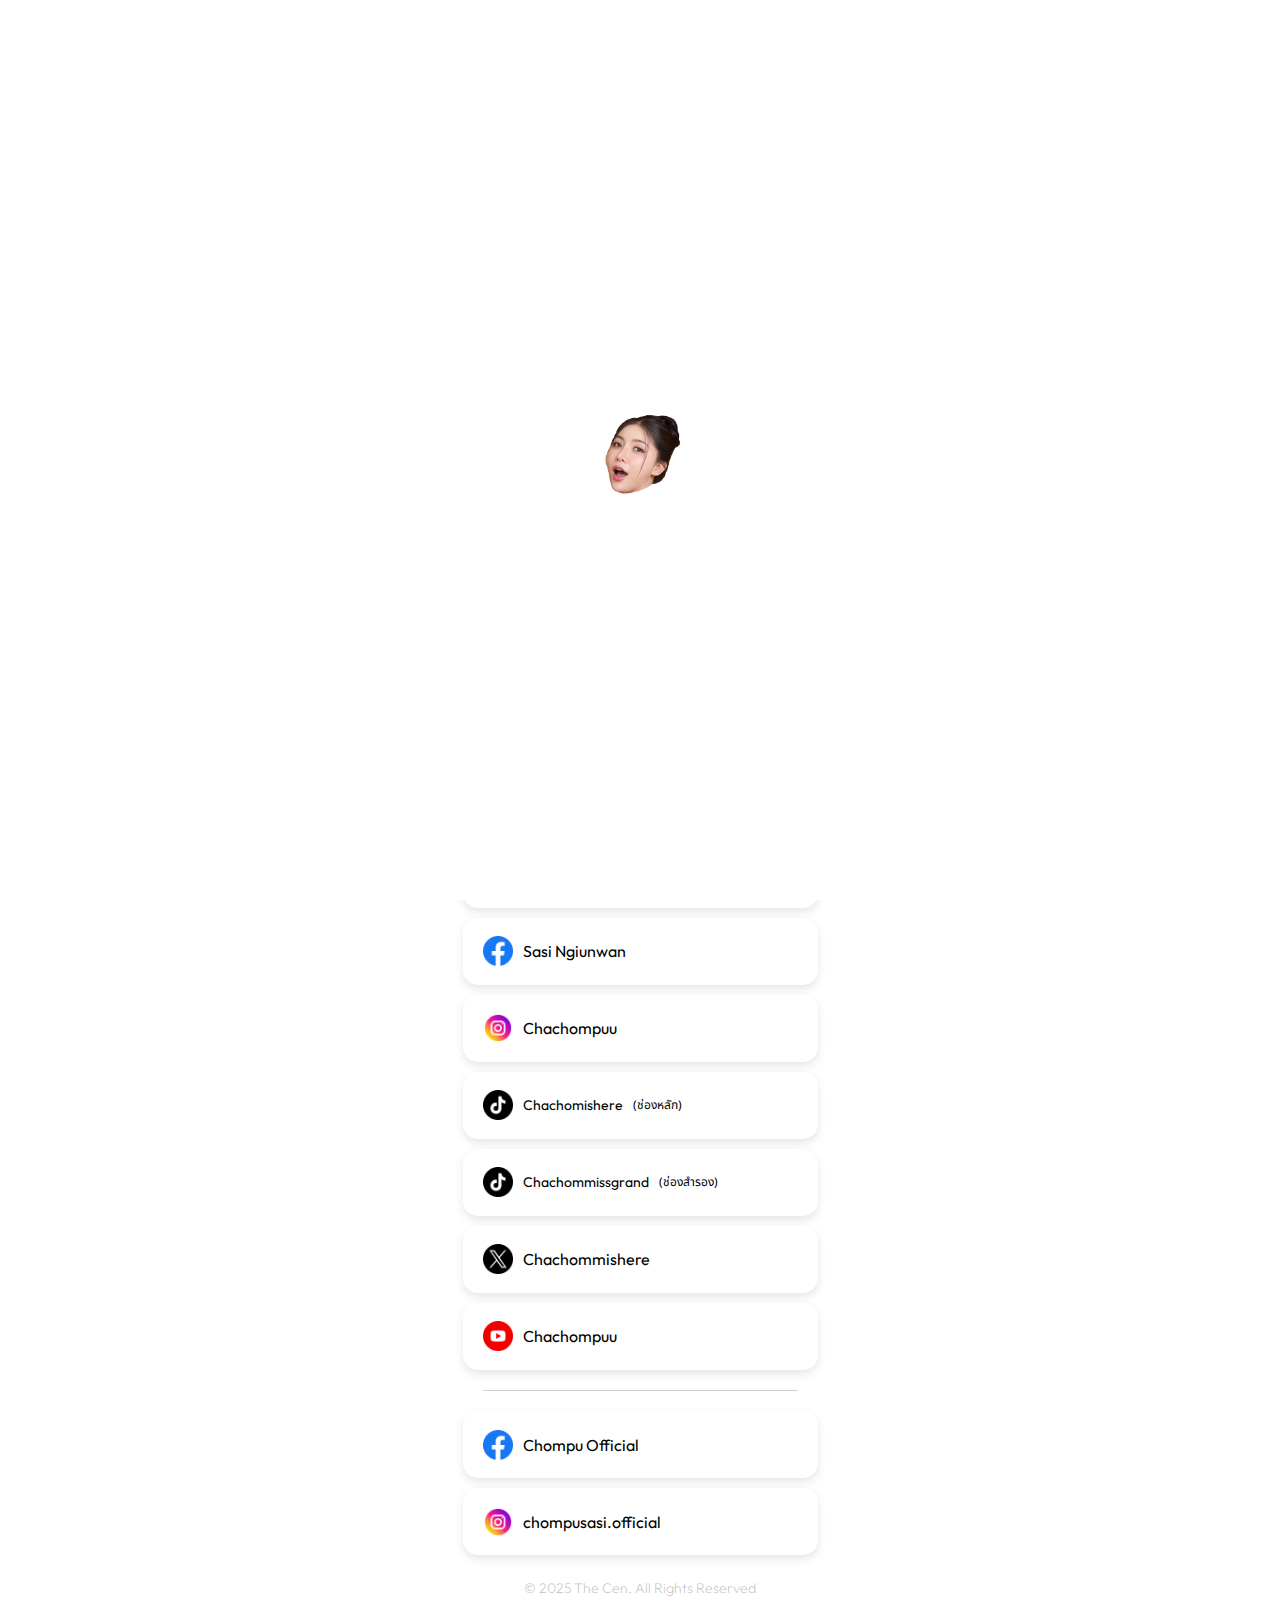
<file: index.html>
<!DOCTYPE html>
<html lang="en">
  <head>
    <meta charset="UTF-8" />
    <meta name="viewport" content="width=device-width, initial-scale=1.0" />
    <link rel="preconnect" href="https://fonts.googleapis.com" />
    <link rel="preconnect" href="https://fonts.gstatic.com" crossorigin />
    <link
      href="https://fonts.googleapis.com/css2?family=Outfit:wght@100..900&display=swap"
      rel="stylesheet"
    />
    <link rel="preconnect" href="https://fonts.googleapis.com" />
    <link rel="preconnect" href="https://fonts.gstatic.com" crossorigin />
    <link
      href="https://fonts.googleapis.com/css2?family=Noto+Sans+Thai:wght@100..900&display=swap"
      rel="stylesheet"
    />
    <link rel="stylesheet" href="./Styles/style.css" />
    <link
      rel="shortcut icon"
      href="./Assets/Images/1.png"
      type="image/x-icon"
    />
    <meta property="og:title" content="Chachom" />
    <meta
      property="og:description"
      content="Sasi Ngiunwan Miss Grand Chiang Rai 2025"
    />
    <meta
      property="og:image"
      content="https://pxtk.github.io/chachom/Assets/Images/ImageVote.jpg"
    />
    <meta property="og:url" content="https://pxtk.github.io/chachom/" />
    <meta property="og:type" content="website" />
    <meta name="twitter:card" content="summary_large_image" />
    <meta name="referrer" content="origin-when-cross-origin">

    <title>Chachom</title>

    <style>
      #loader {
        position: fixed;
        top: 0;
        left: 0;
        width: 100%;
        height: 100%;
        background-color: white;
        display: flex;
        justify-content: center;
        align-items: center;
        z-index: 9999;
      }
      #loader img {
        width: 120px;
        height: 120px;
        animation: fadeIn 1.5s infinite alternate;
      }
      /* @keyframes fadeIn {
            from { opacity: 0.5; }
            to { opacity: 1; }
        } */

      /* ซ่อนเนื้อหาหลักไว้ก่อน */
      #content {
        display: none;
      }

      /* ซ่อน scrollbar แต่ยังคงให้เลื่อนได้ */
      body,
      html {
        overflow: scroll; /* ซ่อน scrollbar โดยไม่ให้แสดง */
      }
      /* ซ่อน scrollbar สำหรับเว็บเบราว์เซอร์ที่ใช้ Webkit (Chrome, Safari, Edge) */
      ::-webkit-scrollbar {
        display: none; /* ซ่อน scrollbar */
      }
    </style>
  </head>
  <body>
    <!-- LOADER -->
    <div id="loader">
      <img id="loading-image" src="./Assets/Images/1.png" alt="Loading..." />
    </div>

    <div
      style="text-align: center; align-items: center; justify-content: center"
    >
      <div class="header">
        <div class="img">
          <img src="./Assets/Images/ImageVote.jpg" alt="" />
        </div>
      </div>
      <div
        style="
          display: flex;
          gap: 5px;
          align-items: center;
          justify-content: center;
        "
      >
        <div
          style="
            align-content: center;
            justify-content: center;
            display: flex;
            font-family: outfit;
            font-size: 26px;
          "
        >
          <p>Chachom</p>
        </div>
        <div
          style="display: flex; align-items: center; justify-content: center"
        >
          <img
            src="./Assets/Images/Veryify.png"
            alt=""
            width="14"
            height="14"
          />
        </div>
      </div>
      <div
        style="
          align-content: center;
          justify-content: center;
          display: flex;
          font-family: outfit;
          font-size: 16px;
        "
      >
        <div style="text-align: center">
          <p style="color: #bdbdbd; font-weight: 300">Sasi Ngiunwan</p>
          <p>Miss Grand Chiang Rai 2025</p>
        </div>
      </div>
    </div>

    <div class="social">
      <!-- QR -->
      <div class="manu">
        <div class="qrcode">
          <img src="./Assets/Images/QRCode.jpg" alt="" />
        </div>
      </div>
      <!-- ปุ่มดาวน์โหลด QR Code -->
      <div style="text-align: center; margin-top: 10px">
        <a href="./Assets/Images/QRCode.jpg" download="QRCode.jpg">
          <button
            style="
              padding: 10px 15px;
              font-size: 16px;
              border: none;
              background-color: #fff;
              box-shadow: 0 4px 10px rgba(0, 0, 0, 0.1);
              width: 40vh;
              color: black;
              font-family: outfit;
              border-radius: 5px;
              cursor: pointer;
            "
          >
            Save QR Code
          </button>
        </a>
      </div>

      <div class="custom-divider"></div>

      <!-- Popular Vote -->
      <div class="manu">
        <a
          href="https://missgrandthailand.com/miss/%e0%b8%a8%e0%b8%a8%e0%b8%b4-%e0%b9%80%e0%b8%ab%e0%b8%87%e0%b8%b5%e0%b8%a2%e0%b8%99%e0%b8%a7%e0%b8%b1%e0%b8%99/?focus=profile"
          style="text-decoration: none; font-family: outfit"
        >
          <div class="social">
            <div
              style="
                width: 30px;
                height: 30px;
                border-radius: 100px;
                overflow: hidden;
                object-fit: cover;
              "
            >
              <img
                src="./Assets/Images/13.jpg"
                alt=""
                style="width: 100%; height: 100%; object-fit: cover"
              />
            </div>
            <p style="font-family: outfit">Vote POPULAR VOTE (MGT13)</p>
          </div>
        </a>
      </div>

      <!-- Open Chat -->
      <div class="manu">
        <a
          href="https://line.me/ti/g2/mvtZ5nA-7Gc_7Iszs3bX-CyVpE6zEyFQBSnAZg?utm_source=invitation&utm_medium=link_copy&utm_campaign=default"
          style="text-decoration: none; font-family: outfit"
        >
          <div class="social">
            <img
              src="./Assets/Images/icons/OpenChat.png"
              alt=""
              width="30"
              height="30"
            />
            <p style="font-family: Noto Sans Thai">ด้อมชาชม</p>
          </div>
        </a>
      </div>

      <!-- Facebook -->
      <div class="manu">
        <a
          href="https://www.facebook.com/share/15vBTpzsGS/"
          style="text-decoration: none; font-family: outfit"
        >
          <div class="social">
            <img
              src="./Assets/Images/icons/Facebook.png"
              alt=""
              width="30"
              height="30"
            />
            <p>Sasi Ngiunwan</p>
          </div>
        </a>
      </div>

      <!-- Instagram -->
      <div class="manu">
        <a
          href="https://www.instagram.com/chachompuu/"
          style="text-decoration: none; font-family: outfit"
        >
          <div class="social">
            <img
              src="./Assets/Images/icons/Instagram.png"
              alt=""
              width="30"
              height="30"
            />
            <p>Chachompuu</p>
          </div>
        </a>
      </div>

      <!-- Tiktok1 -->
      <div class="manu">
        <a
          href="https://www.tiktok.com/@chachomishere?_t=ZS-8uSOHwWjU40&_r=1"
          style="text-decoration: none; font-family: outfit"
        >
          <div class="social">
            <img
              src="./Assets/Images/icons/Tiktok.png"
              alt=""
              width="30"
              height="30"
            />
            <p style="font-size: 14px">Chachomishere</p>
            <p style="font-family: Noto Sans Thai; font-size: 12px">
              (ช่องหลัก)
            </p>
          </div>
        </a>
      </div>

      <!-- Tiktok2 -->
      <div class="manu">
        <a
          href="https://www.tiktok.com/@missgrandchachom?_t=ZS-8uSOJG1aFbb&_r=1"
          style="text-decoration: none; font-family: outfit"
        >
          <div class="social">
            <img
              src="./Assets/Images/icons/Tiktok.png"
              alt=""
              width="30"
              height="30"
            />
            <p style="font-size: 14px">Chachommissgrand</p>
            <p style="font-family: Noto Sans Thai; font-size: 12px">
              (ช่องสำรอง)
            </p>
          </div>
        </a>
      </div>

      <!-- X -->
      <div class="manu">
        <a
          href="https://x.com/Chachommishere?t=QyCUQDH6dD4fNUWL7g4HEg&s=09"
          style="text-decoration: none; font-family: outfit"
        >
          <div class="social">
            <img
              src="./Assets/Images/icons/Twitter.png"
              alt=""
              width="30"
              height="30"
            />
            <p>Chachommishere</p>
          </div>
        </a>
      </div>

      <!-- Youtube -->
      <div class="manu">
        <a
          href="https://www.youtube.com/@chachompuu"
          style="text-decoration: none; font-family: outfit"
        >
          <div class="social">
            <img
              src="./Assets/Images/icons/Youtube.png"
              alt=""
              width="30"
              height="30"
            />
            <p>Chachompuu</p>
          </div>
        </a>
      </div>

      <div class="custom-divider"></div>

      <!-- Facebook -->
      <div class="manu">
        <a
          href="https://www.facebook.com/ChompusasiOfficial"
          style="text-decoration: none; font-family: outfit"
        >
          <div class="social">
            <img
              src="./Assets/Images/icons/Facebook.png"
              alt=""
              width="30"
              height="30"
            />
            <p>Chompu Official</p>
          </div>
        </a>
      </div>

      <!-- Instagram -->
      <div class="manu">
        <a
          href="https://www.instagram.com/chompusasi.official?utm_source=ig_web_button_share_sheet&igsh=ZDNlZDc0MzIxNw=="
          style="text-decoration: none; font-family: outfit"
        >
          <div class="social">
            <img
              src="./Assets/Images/icons/Instagram.png"
              alt=""
              width="30"
              height="30"
            />
            <p>chompusasi.official</p>
          </div>
        </a>
      </div>
    </div>

    <div
      style="
        height: 5vh;
        justify-content: center;
        display: flex;
        align-items: center;
        margin-top: 10px;
      "
    >
      <p
        style="
          font-family: outfit;
          font-weight: 200;
          text-align: center;
          color: rgb(192, 192, 192);
          font-size: 14px;
        "
      >
        © 2025 The Cen. All Rights Reserved
      </p>
    </div>

    <script>
      let images = ["./Assets/Images/1.png", "./Assets/Images/2.png"]; // ภาพที่ใช้สลับ
      let currentIndex = 0;
      let loaderImg = document.getElementById("loading-image");

      // ฟังก์ชันเปลี่ยนรูปทุกๆ 0.5 วินาที
      let imageInterval = setInterval(() => {
        currentIndex = (currentIndex + 1) % images.length;
        loaderImg.src = images[currentIndex];
      }, 500); // เปลี่ยนทุก 0.5 วินาที

      // ซ่อน Loader หลังจาก 2 วินาที
      window.onload = function () {
        window.scrollTo({ top: 0, behavior: "smooth" });

        setTimeout(() => {
          clearInterval(imageInterval); // หยุดการสลับภาพ
          document.getElementById("loader").style.display = "none";
          document.getElementById("content").style.display = "block";
        }, 2000); // 2 วินาที
      };
    </script>
  </body>
</html>
</file>
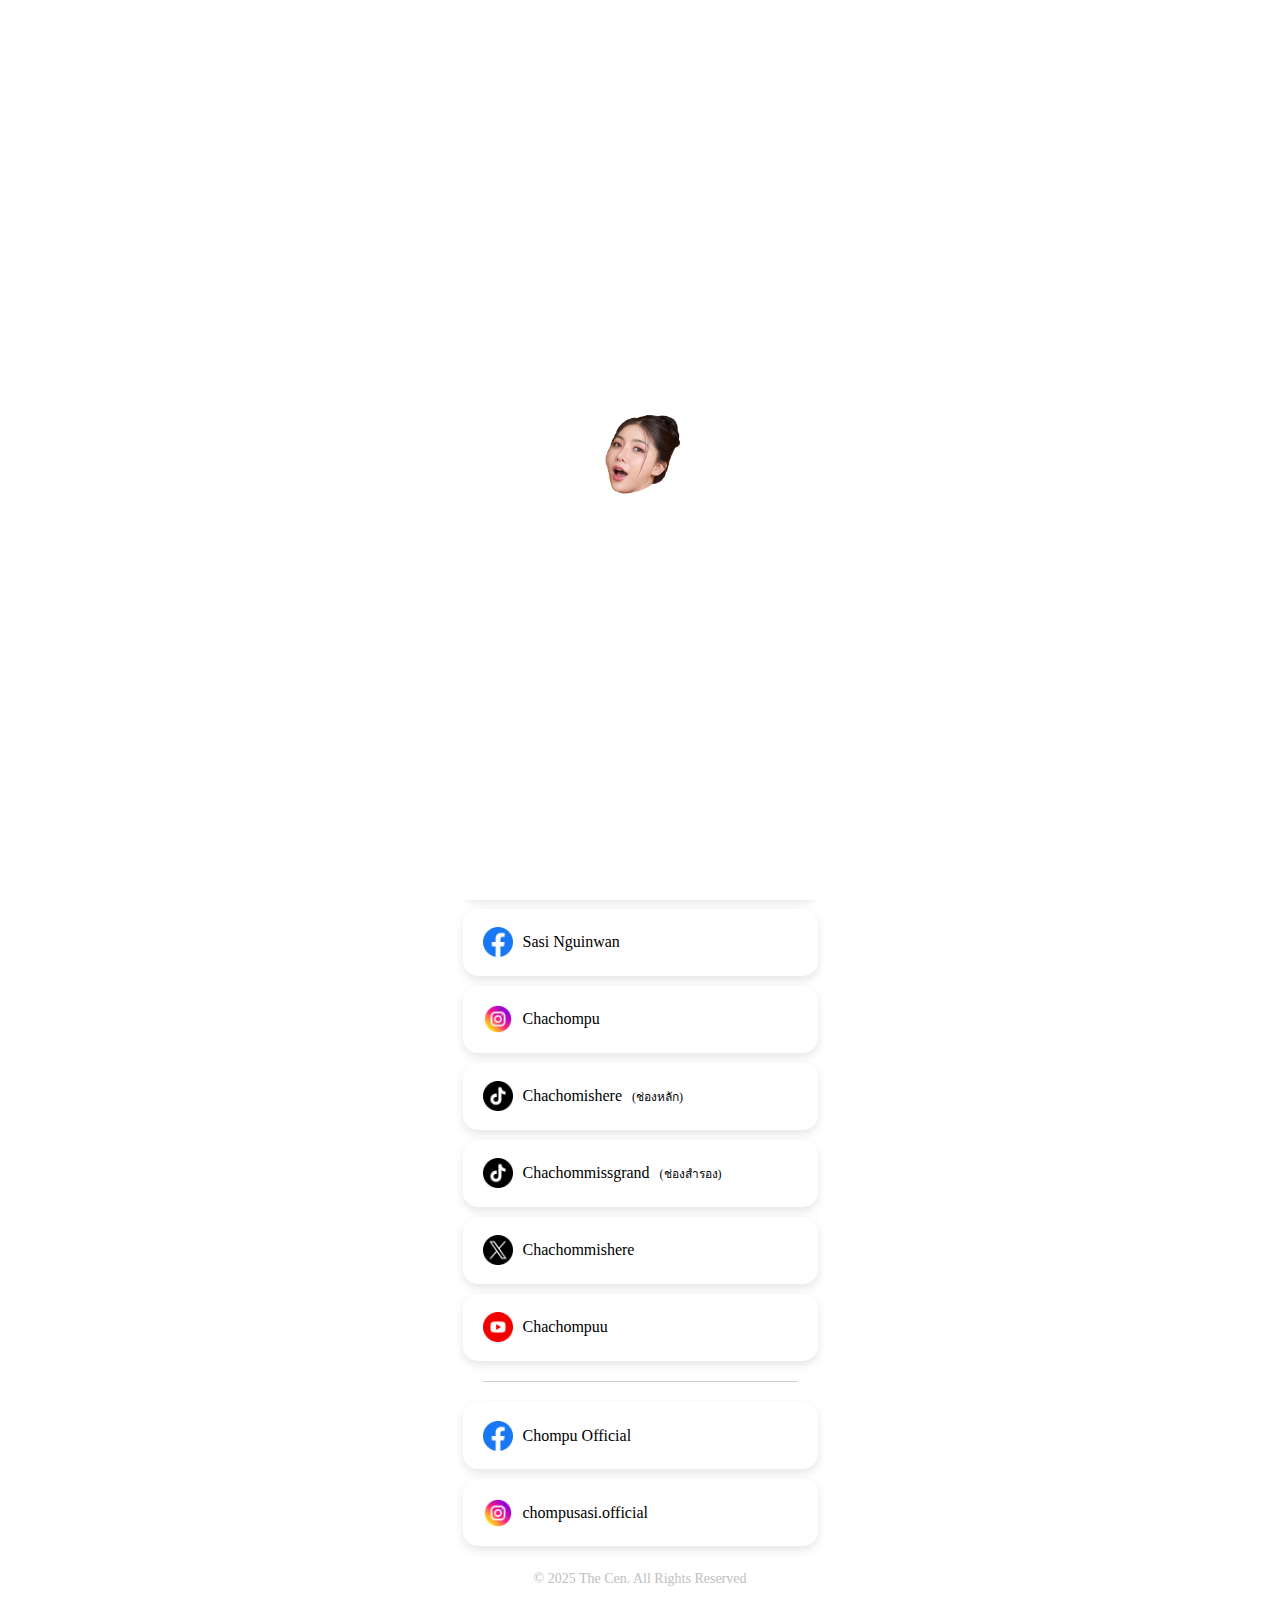
<file: Components/index.html>
<!DOCTYPE html>
<html lang="en">
  <head>
    <meta charset="UTF-8" />
    <meta name="viewport" content="width=device-width, initial-scale=1.0" />
    <link rel="stylesheet" href="../Styles/style.css" />
    <link
      rel="shortcut icon"
      href="../Assets/Images/1.png"
      type="image/x-icon"
    />
    <title>Chachom</title>

    <style>
      /* ส่วนของ Loader */
      #loader {
        position: fixed;
        top: 0;
        left: 0;
        width: 100%;
        height: 100%;
        background-color: white;
        display: flex;
        justify-content: center;
        align-items: center;
        z-index: 9999;
      }
      #loader img {
        width: 120px;
        height: 120px;
        animation: fadeIn 1.5s infinite alternate;
      }
      /* @keyframes fadeIn {
            from { opacity: 0.5; }
            to { opacity: 1; }
        } */

      /* ซ่อนเนื้อหาหลักไว้ก่อน */
      #content {
        display: none;
      }

      /* ซ่อน scrollbar แต่ยังคงให้เลื่อนได้ */
      body,
      html {
        overflow: scroll; /* ซ่อน scrollbar โดยไม่ให้แสดง */
      }
      /* ซ่อน scrollbar สำหรับเว็บเบราว์เซอร์ที่ใช้ Webkit (Chrome, Safari, Edge) */
      ::-webkit-scrollbar {
        display: none; /* ซ่อน scrollbar */
      }
    </style>
  </head>
  <body>
    <!-- LOADER -->
    <div id="loader">
      <img id="loading-image" src="../Assets/Images/1.png" alt="Loading..." />
    </div>

    <div
      style="text-align: center; align-items: center; justify-content: center"
    >
      <div class="header">
        <div class="img">
          <img src="../Assets/Images/ImageVote.jpg" alt="" />
        </div>
      </div>
      <div
        style="
          display: flex;
          gap: 5px;
          align-items: center;
          justify-content: center;
        "
      >
        <div
          style="
            align-content: center;
            justify-content: center;
            display: flex;
            font-family: outfit;
            font-size: 26px;
          "
        >
          <p>Chachom</p>
        </div>
        <div
          style="display: flex; align-items: center; justify-content: center"
        >
          <img
            src="../Assets/Images/Veryify.png"
            alt=""
            width="14"
            height="14"
          />
        </div>
      </div>
      <div
        style="
          align-content: center;
          justify-content: center;
          display: flex;
          font-family: outfit;
          font-size: 16px;
        "
      >
        <div style="text-align: center">
          <p style="color: #bdbdbd; font-weight: 200">Sasi Nguinwan</p>
          <p>Miss Grand Chiang Rai 2025</p>
        </div>
      </div>
    </div>

    <div class="social">
      <!-- QR -->
      <div class="manu">
        <div class="qrcode">
          <img src="../Assets/Images/QRCode.jpg" alt="" />
        </div>
      </div>
      <!-- ปุ่มดาวน์โหลด QR Code -->
      <div style="text-align: center; margin-top: 10px">
        <a href="../Assets/Images/QRCode.jpg" download="QRCode.jpg">
          <button
            style="
              padding: 10px 15px;
              font-size: 16px;
              border: none;
              background-color: #fff;
              box-shadow: 0 4px 10px rgba(0, 0, 0, 0.1);
              width: 40vh;
              color: black;
              font-family: outfit;
              border-radius: 5px;
              cursor: pointer;
            "
          >
            Save QR Code
          </button>
        </a>
      </div>

      <div class="custom-divider"></div>

      <!-- Popular Vote -->
      <div class="manu">
        <a
          href="https://missgrandthailand.com/miss/%e0%b8%a8%e0%b8%a8%e0%b8%b4-%e0%b9%80%e0%b8%ab%e0%b8%87%e0%b8%b5%e0%b8%a2%e0%b8%99%e0%b8%a7%e0%b8%b1%e0%b8%99/?focus=profile"
          style="text-decoration: none; font-family: outfit"
        >
          <div class="social">
            <div
              style="
                width: 30px;
                height: 30px;
                border-radius: 100px;
                overflow: hidden;
                object-fit: cover;
              "
            >
              <img
                src="../Assets/Images/13.jpg"
                alt=""
                style="width: 100%; height: 100%; object-fit: cover"
              />
            </div>
            <p style="font-family: outfit">Vote POPULAR VOTE (MGT13)</p>
          </div>
        </a>
      </div>

      <!-- Open Chat -->
      <div class="manu">
        <a
          href="https://line.me/ti/g2/mvtZ5nA-7Gc_7Iszs3bX-CyVpE6zEyFQBSnAZg?utm_source=invitation&utm_medium=link_copy&utm_campaign=default"
          style="text-decoration: none; font-family: outfit"
        >
          <div class="social">
            <img
              src="../Assets/Images/icons/OpenChat.png"
              alt=""
              width="30"
              height="30"
            />
            <p style="font-family: Noto Sans Thai">ด้อมชาชม</p>
          </div>
        </a>
      </div>

      <!-- Facebook -->
      <div class="manu">
        <a
          href="https://www.facebook.com/chompu.sasi"
          style="text-decoration: none; font-family: outfit"
        >
          <div class="social">
            <img
              src="../Assets/Images/icons/Facebook.png"
              alt=""
              width="30"
              height="30"
            />
            <p>Sasi Nguinwan</p>
          </div>
        </a>
      </div>

      <!-- Instagram -->
      <div class="manu">
        <a
          href="https://www.instagram.com/chachompuu/"
          style="text-decoration: none; font-family: outfit"
        >
          <div class="social">
            <img
              src="../Assets/Images/icons/Instagram.png"
              alt=""
              width="30"
              height="30"
            />
            <p>Chachompu</p>
          </div>
        </a>
      </div>

      <!-- Tiktok1 -->
      <div class="manu">
        <a
          href="https://www.tiktok.com/@chachomishere?_t=ZS-8uSOHwWjU40&_r=1"
          style="text-decoration: none; font-family: outfit"
        >
          <div class="social">
            <img
              src="../Assets/Images/icons/Tiktok.png"
              alt=""
              width="30"
              height="30"
            />
            <p>Chachomishere</p>
            <p style="font-family: Noto Sans Thai; font-size: 12px">
              (ช่องหลัก)
            </p>
          </div>
        </a>
      </div>

      <!-- Tiktok2 -->
      <div class="manu">
        <a
          href="https://www.tiktok.com/@missgrandchachom?_t=ZS-8uSOJG1aFbb&_r=1"
          style="text-decoration: none; font-family: outfit"
        >
          <div class="social">
            <img
              src="../Assets/Images/icons/Tiktok.png"
              alt=""
              width="30"
              height="30"
            />
            <p>Chachommissgrand</p>
            <p style="font-family: Noto Sans Thai; font-size: 12px">
              (ช่องสำรอง)
            </p>
          </div>
        </a>
      </div>

      <!-- X -->
      <div class="manu">
        <a
          href="https://x.com/Chachommishere?t=QyCUQDH6dD4fNUWL7g4HEg&s=09"
          style="text-decoration: none; font-family: outfit"
        >
          <div class="social">
            <img
              src="../Assets/Images/icons/Twitter.png"
              alt=""
              width="30"
              height="30"
            />
            <p>Chachommishere</p>
          </div>
        </a>
      </div>

      <!-- Youtube -->
      <div class="manu">
        <a
          href="https://www.youtube.com/@chachompuu"
          style="text-decoration: none; font-family: outfit"
        >
          <div class="social">
            <img
              src="../Assets/Images/icons/Youtube.png"
              alt=""
              width="30"
              height="30"
            />
            <p>Chachompuu</p>
          </div>
        </a>
      </div>

      <div class="custom-divider"></div>

      <!-- Facebook -->
      <div class="manu">
        <a
          href="https://www.facebook.com/ChompusasiOfficial"
          style="text-decoration: none; font-family: outfit"
        >
          <div class="social">
            <img
              src="../Assets/Images/icons/Facebook.png"
              alt=""
              width="30"
              height="30"
            />
            <p>Chompu Official</p>
          </div>
        </a>
      </div>

      <!-- Instagram -->
      <div class="manu">
        <a
          href="https://www.instagram.com/chompusasi.official?utm_source=ig_web_button_share_sheet&igsh=ZDNlZDc0MzIxNw=="
          style="text-decoration: none; font-family: outfit"
        >
          <div class="social">
            <img
              src="../Assets/Images/icons/Instagram.png"
              alt=""
              width="30"
              height="30"
            />
            <p>chompusasi.official</p>
          </div>
        </a>
      </div>
    </div>

    <div
      style="
        height: 5vh;
        justify-content: center;
        display: flex;
        align-items: center;
        margin-top: 10px;
      "
    >
      <p
        style="
          font-family: outfit;
          font-weight: 200;
          text-align: center;
          color: rgb(192, 192, 192);
          font-size: 14px;
        "
      >
        © 2025 The Cen. All Rights Reserved
      </p>
    </div>

    <script>
      let images = ["../Assets/Images/1.png", "../Assets/Images/2.png"]; // ภาพที่ใช้สลับ
      let currentIndex = 0;
      let loaderImg = document.getElementById("loading-image");

      // ฟังก์ชันเปลี่ยนรูปทุกๆ 0.5 วินาที
      let imageInterval = setInterval(() => {
        currentIndex = (currentIndex + 1) % images.length;
        loaderImg.src = images[currentIndex];
      }, 500); // เปลี่ยนทุก 0.5 วินาที

      // ซ่อน Loader หลังจาก 2 วินาที
      window.onload = function () {
        window.scrollTo({ top: 0, behavior: 'smooth' });

        setTimeout(() => {
          clearInterval(imageInterval); // หยุดการสลับภาพ
          document.getElementById("loader").style.display = "none";
          document.getElementById("content").style.display = "block";
        }, 2000); // 2 วินาที
      };

    </script>
  </body>
</html>
</file>
<file: Styles/style.css>
* {
  padding: 0;
  margin: 0;
  /* justify-content: center; */
  /* align-items: center; */

  
.noto-sans-thai-<uniquifier> {
  font-family: "Noto Sans Thai", sans-serif;
  font-optical-sizing: auto;
  font-weight: <weight>;
  font-style: normal;
  font-variation-settings:
    "wdth" 100;
}
  
.outfit-<uniquifier> {
  font-family: "Outfit", sans-serif;
  font-optical-sizing: auto;
  font-weight: <weight>;
  font-style: normal;
}
}
.header {
  display: flex;
  align-items: center;
  justify-content: center;
  margin-top: 50px;
}
.header img {
  width: 20vh;
  height: 20vh;
  border-radius: 100%;
  object-fit: cover;
}
.manu {
  display: flex;
  justify-content: center;
  margin-top: 10px;
}
.manu .social {
  box-shadow: 0 4px 10px rgba(0, 0, 0, 0.1);
  padding: 20px;
  background-color: #fff;
  border-radius: 15px;
  width: 35vh;
  height: 3vh;
  align-items: center;
  display: flex;
  gap: 10px;
  color: black;
}
.manu .qrcode {
    box-shadow: 0 4px 10px rgba(0, 0, 0, 0.1);
    padding: 20px;
    background-color: #fff;
    border-radius: 20px;
    width: 35vh;
    height: 35vh;
    align-items: center;
    justify-content: center;
    display: flex;
    gap: 10px;
    color: black;
    overflow: hidden;
}
.manu .qrcode img{
    width: 35vh;
    height: 35vh;
}
.custom-divider {
    width: 35vh; /* กำหนดความยาวของเส้น */
    height: 1.5px; /* ความหนาของเส้น */
    background-color: #cfcfcf; /* สีของเส้น */
    margin: 20px auto; /* จัดให้อยู่กึ่งกลาง */
    border-radius: 100px;
}
</file>
